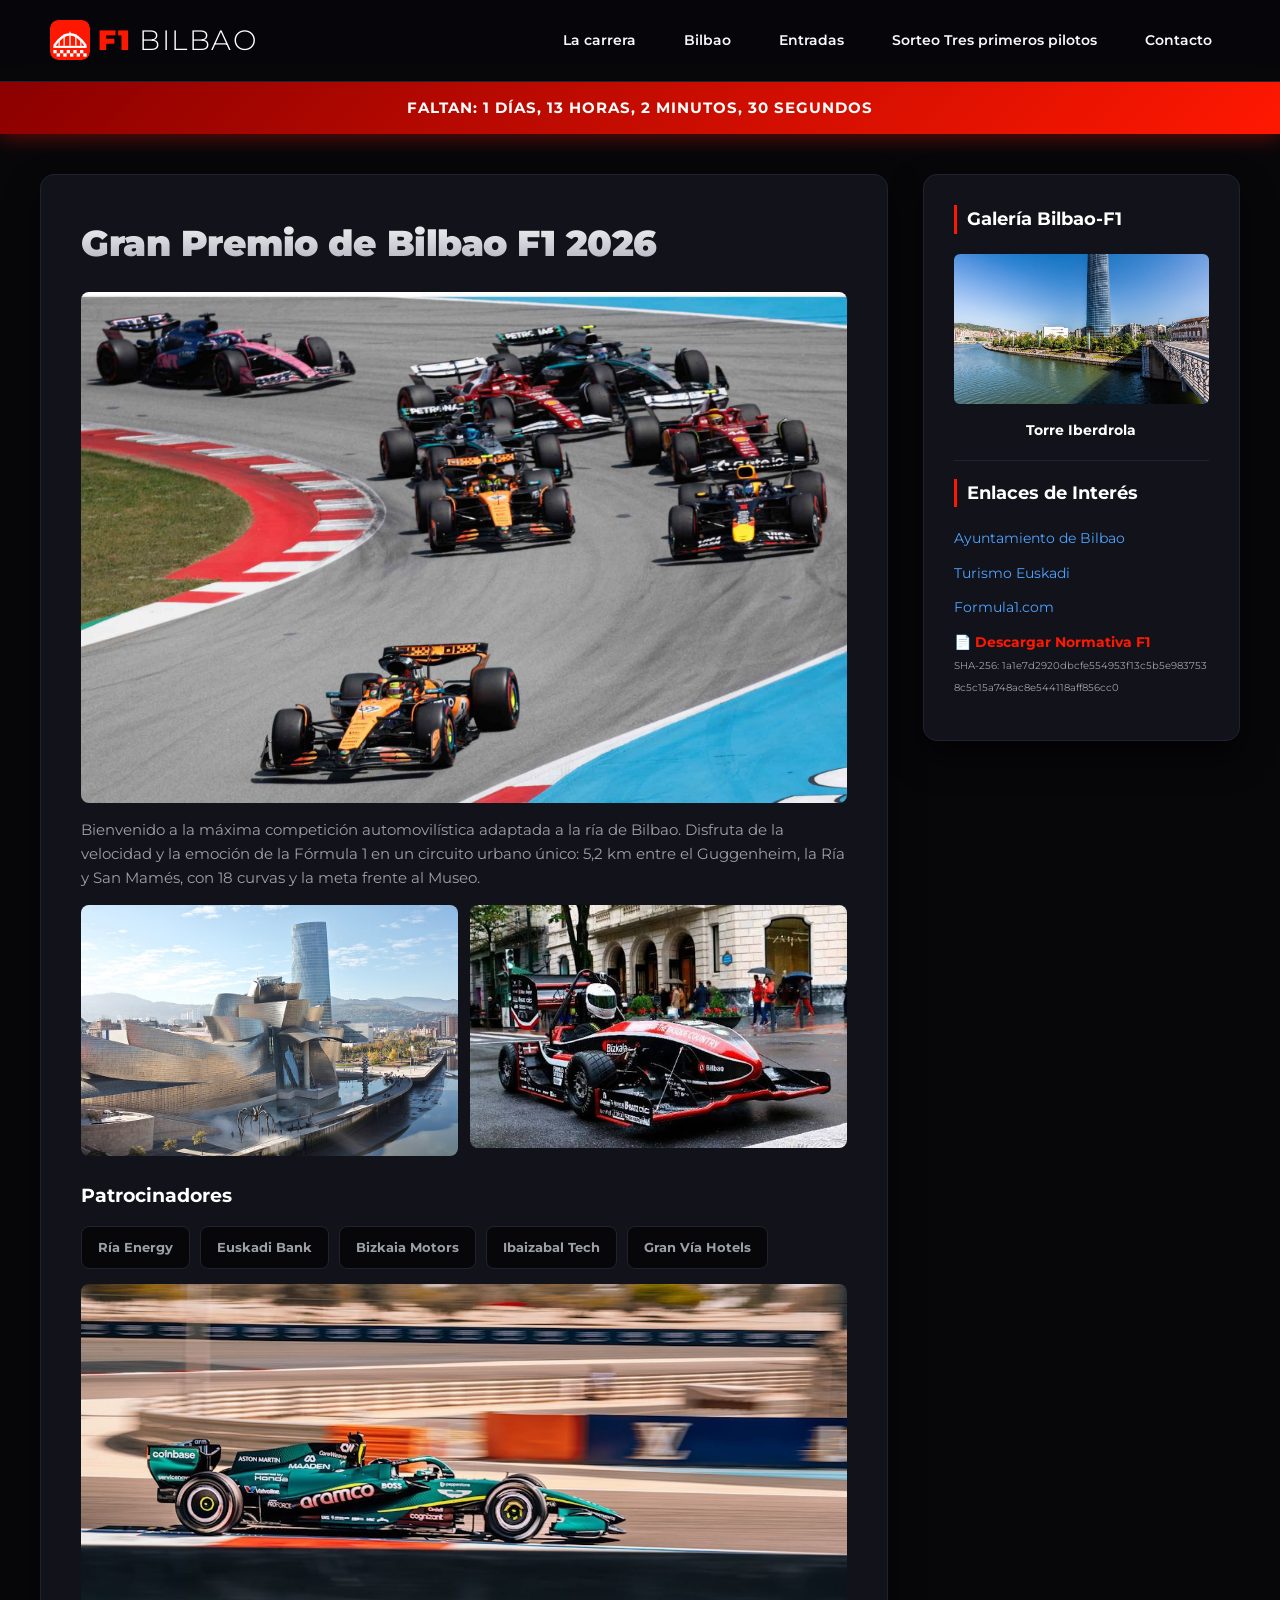
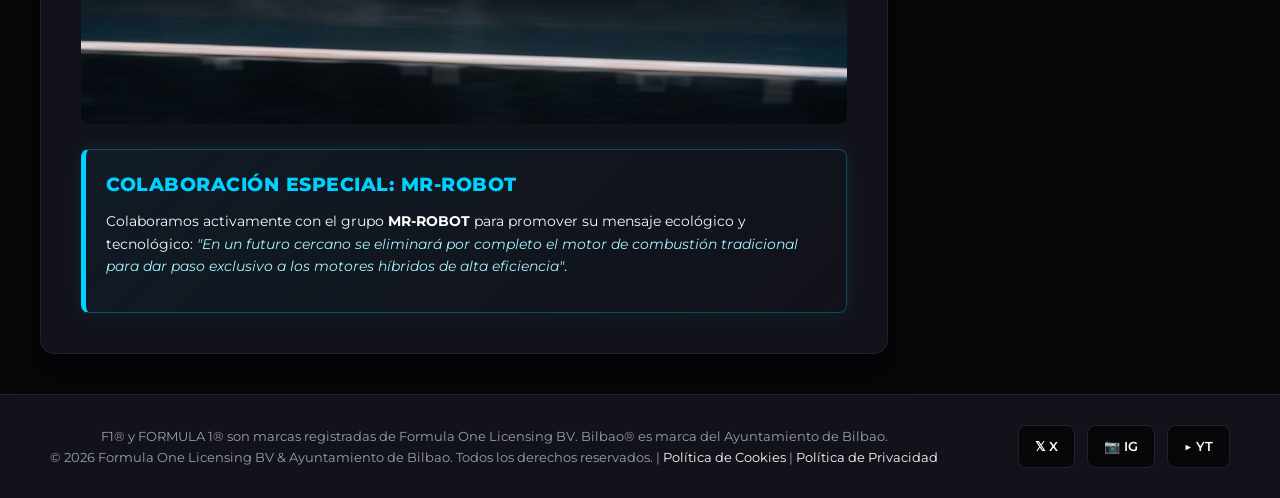
<file: app/index.html>
<!DOCTYPE html>
<html lang="es">
<head>
<meta charset="UTF-8">
<meta name="viewport" content="width=device-width, initial-scale=1">
<title>F1 Bilbao 2026</title>
<link rel="icon" href="img/logo.svg" type="image/svg+xml">
<link rel="stylesheet" href="estilos.css">
<script src="https://code.jquery.com/jquery-3.6.0.min.js"></script>
</head>
<body>
<header>
<div class="logo"><a href="index.html"><img src="img/logo.svg" alt="Logo F1 Bilbao" width="40" height="40">F1 <span>BILBAO</span></a></div>
<button class="menu-toggle" id="menu-toggle" aria-label="Abrir menú"><span></span><span></span><span></span></button>
<nav id="nav-menu"><ul>
<li><a href="#">La carrera</a><ul class="submenu"><li><a href="#">Circuito</a></li><li><a href="#">Escuderías</a></li><li><a href="#">Horarios</a></li></ul></li>
<li><a href="#">Bilbao</a><ul class="submenu"><li><a href="#">Visítanos</a></li><li><a href="#">Gastronomía</a></li><li><a href="#">Alojamiento</a></li></ul></li>
<li><a href="#">Entradas</a><ul class="submenu"><li><a href="entradas.html">Solo Carrera</a></li><li><a href="acceso.html">Acceso</a></li></ul></li>
<li><a href="sorteo.html">Sorteo Tres primeros pilotos</a></li>
<li><a href="contacto.html">Contacto</a></li></ul></nav>
</header>
<div id="contador">Faltan: <span id="tiempo-restante">Calculando...</span></div>
<div class="main-container">
<main>
<h1>Gran Premio de Bilbao F1 2026</h1>
<img class="hero" src="img/f1_bilbao.jpg" alt="Gran Premio de Bilbao">
<p>Bienvenido a la máxima competición automovilística adaptada a la ría de Bilbao. Disfruta de la velocidad y la emoción de la Fórmula 1 en un circuito urbano único: 5,2 km entre el Guggenheim, la Ría y San Mamés, con 18 curvas y la meta frente al Museo.</p>
<div class="resumen">
<img src="img/bilbao1.jpg" alt="Guggenheim Bilbao">
<img src="img/f1_car1.jpg" alt="Monoplaza de F1">
</div>
<h3>Patrocinadores</h3>
<div class="sponsors"><span>Ría Energy</span><span>Euskadi Bank</span><span>Bizkaia Motors</span><span>Ibaizabal Tech</span><span>Gran Vía Hotels</span></div>
<img class="coche" src="img/f1_car4.jpg" alt="Coche de F1">
<div class="mr-robot-card">
<h3>Colaboración Especial: MR-ROBOT</h3>
<p>Colaboramos activamente con el grupo <strong>MR-ROBOT</strong> para promover su mensaje ecológico y tecnológico: <em>"En un futuro cercano se eliminará por completo el motor de combustión tradicional para dar paso exclusivo a los motores híbridos de alta eficiencia"</em>.</p>
</div>
</main>
<aside>
<h3>Galería Bilbao-F1</h3>
<div id="carrusel-container">
<img id="carrusel-img" src="img/bilbao1.jpg" alt="Carrusel">
<p id="carrusel-titulo"></p>
</div>
<hr>
<h4>Enlaces de Interés</h4>
<ul class="enlaces">
<li><a href="https://www.bilbao.eus" target="_blank" rel="noopener">Ayuntamiento de Bilbao</a></li>
<li><a href="https://turismo.euskadi.eus" target="_blank" rel="noopener">Turismo Euskadi</a></li>
<li><a href="https://www.formula1.com" target="_blank" rel="noopener">Formula1.com</a></li>
<li><a href="docs/normativa_f1.pdf" download class="descarga">📄 Descargar Normativa F1</a><br><small>SHA-256: 1a1e7d2920dbcfe554953f13c5b5e9837538c5c15a748ac8e544118aff856cc0</small></li>
</ul>
</aside>
</div>
<footer>
<p>F1® y FORMULA 1® son marcas registradas de Formula One Licensing BV. Bilbao® es marca del Ayuntamiento de Bilbao.<br>
&copy; 2026 Formula One Licensing BV &amp; Ayuntamiento de Bilbao. Todos los derechos reservados. |
<a href="#">Política de Cookies</a> | <a href="#">Política de Privacidad</a></p>
<div class="social-icons">
<a href="https://x.com/F1" target="_blank" rel="noopener" aria-label="X">𝕏 X</a>
<a href="https://www.instagram.com/f1/" target="_blank" rel="noopener" aria-label="Instagram">📷 IG</a>
<a href="https://www.youtube.com/@Formula1" target="_blank" rel="noopener" aria-label="YouTube">▶️ YT</a>
</div></footer>
<script src="codigo.js"></script>
</body>
</html>
</file>
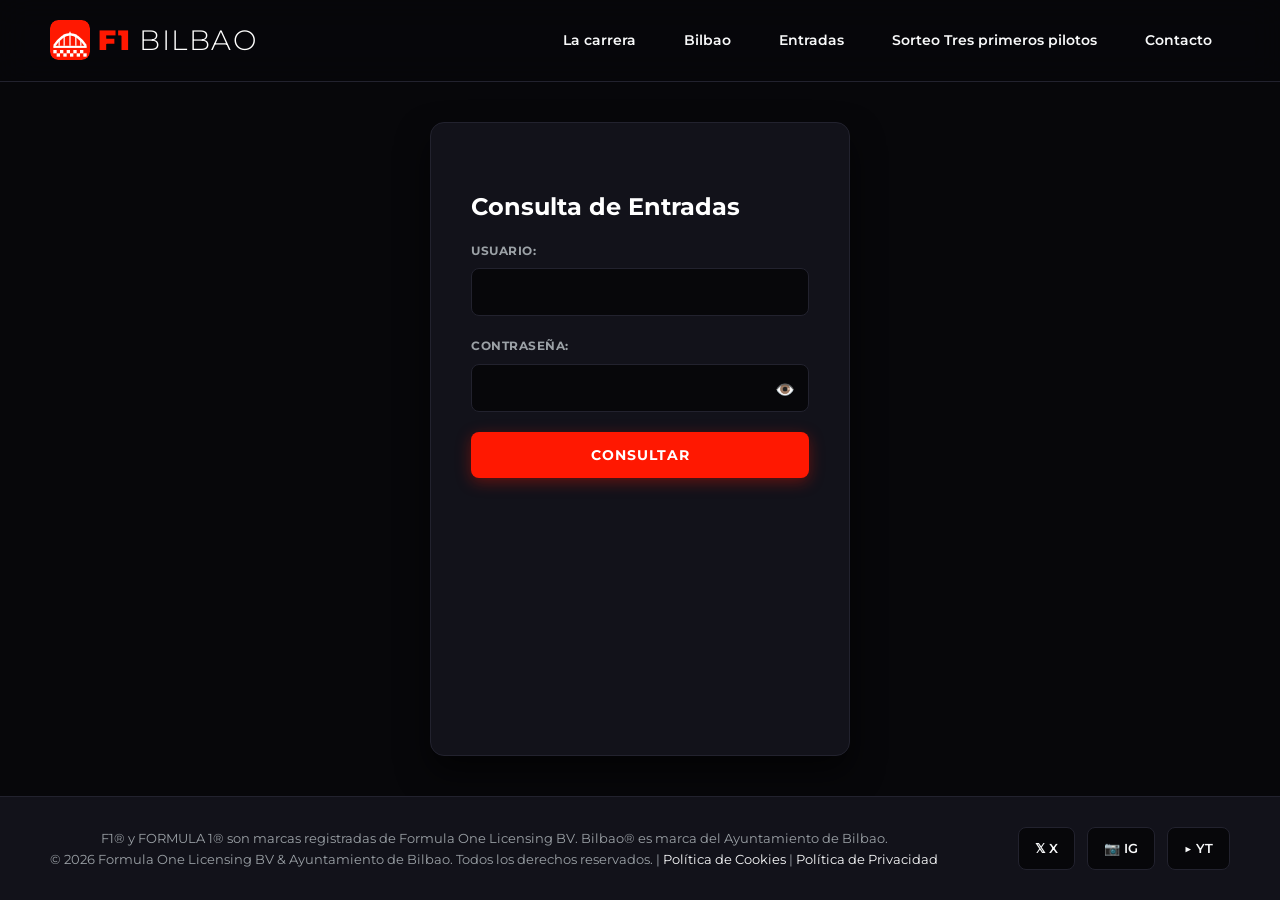
<file: app/acceso.html>
<!DOCTYPE html>
<html lang="es">
<head>
<meta charset="UTF-8">
<meta name="viewport" content="width=device-width, initial-scale=1">
<title>Acceso - F1 Bilbao</title>
<link rel="icon" href="img/logo.svg" type="image/svg+xml">
<link rel="stylesheet" href="estilos.css">
<script src="https://code.jquery.com/jquery-3.6.0.min.js"></script>
</head>
<body>
<header>
<div class="logo"><a href="index.html"><img src="img/logo.svg" alt="Logo F1 Bilbao" width="40" height="40">F1 <span>BILBAO</span></a></div>
<button class="menu-toggle" id="menu-toggle" aria-label="Abrir menú"><span></span><span></span><span></span></button>
<nav id="nav-menu"><ul>
<li><a href="#">La carrera</a><ul class="submenu"><li><a href="#">Circuito</a></li><li><a href="#">Escuderías</a></li><li><a href="#">Horarios</a></li></ul></li>
<li><a href="#">Bilbao</a><ul class="submenu"><li><a href="#">Visítanos</a></li><li><a href="#">Gastronomía</a></li><li><a href="#">Alojamiento</a></li></ul></li>
<li><a href="#">Entradas</a><ul class="submenu"><li><a href="entradas.html">Solo Carrera</a></li><li><a href="acceso.html">Acceso</a></li></ul></li>
<li><a href="sorteo.html">Sorteo Tres primeros pilotos</a></li>
<li><a href="contacto.html">Contacto</a></li></ul></nav>
</header>

<div class="main-container centrado"><main class="estrecho" style="max-width:420px">
<h2>Consulta de Entradas</h2>
<form id="form-acceso" action="tratarDatos.php" method="POST">
<label for="usuario">Usuario:</label>
<input type="text" id="usuario" name="usuario" autocomplete="username">
<label for="password">Contraseña:</label>
<div class="pwd-wrap"><input type="password" id="password" name="password" autocomplete="current-password">
<span id="toggle-pwd" title="Mostrar / ocultar contraseña">👁️</span></div>
<button type="submit">Consultar</button>
</form></main></div>
<footer>
<p>F1® y FORMULA 1® son marcas registradas de Formula One Licensing BV. Bilbao® es marca del Ayuntamiento de Bilbao.<br>
&copy; 2026 Formula One Licensing BV &amp; Ayuntamiento de Bilbao. Todos los derechos reservados. |
<a href="#">Política de Cookies</a> | <a href="#">Política de Privacidad</a></p>
<div class="social-icons">
<a href="https://x.com/F1" target="_blank" rel="noopener" aria-label="X">𝕏 X</a>
<a href="https://www.instagram.com/f1/" target="_blank" rel="noopener" aria-label="Instagram">📷 IG</a>
<a href="https://www.youtube.com/@Formula1" target="_blank" rel="noopener" aria-label="YouTube">▶️ YT</a>
</div></footer>
<script src="codigo.js"></script>
</body>
</html>
</file>
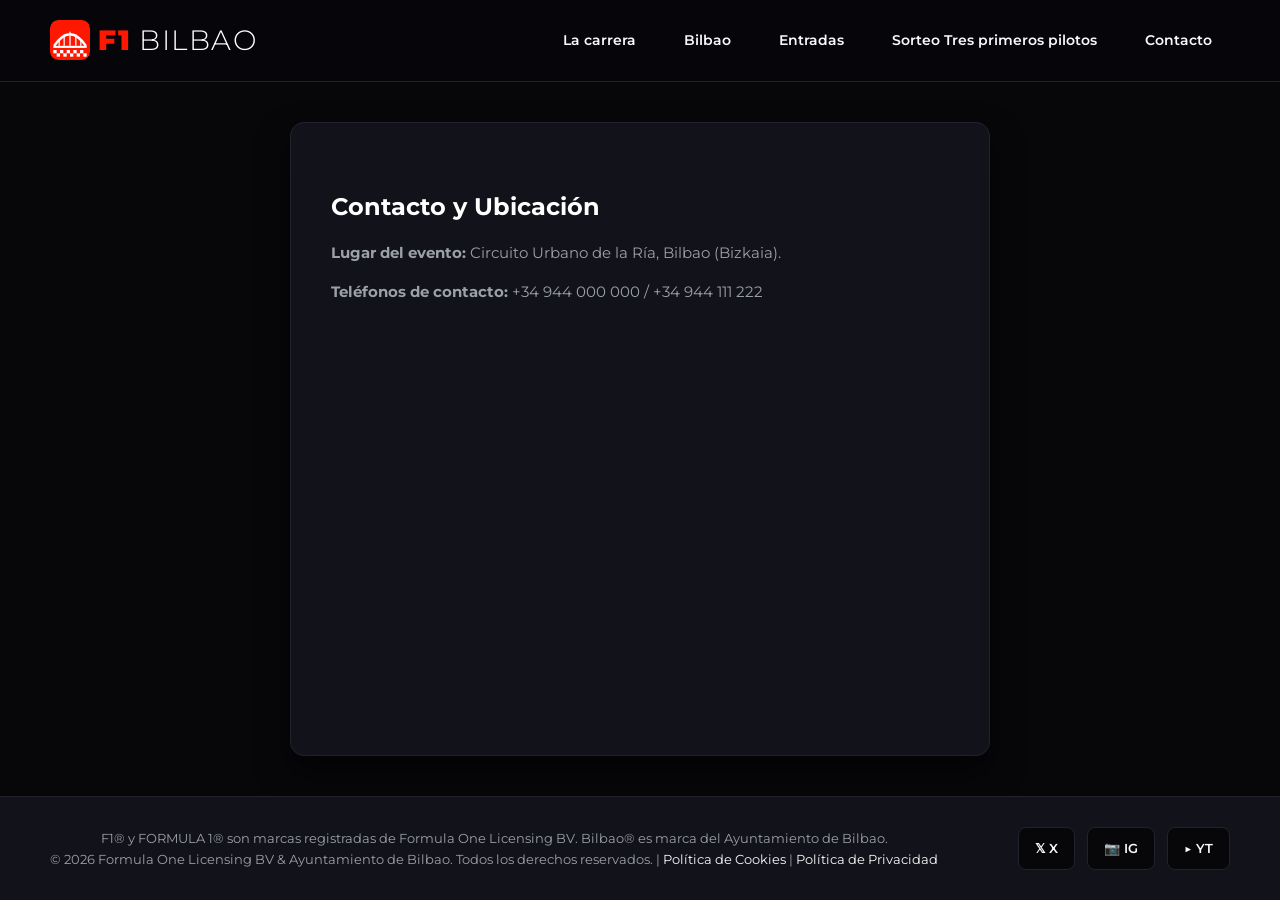
<file: app/contacto.html>
<!DOCTYPE html>
<html lang="es">
<head>
<meta charset="UTF-8">
<meta name="viewport" content="width=device-width, initial-scale=1">
<title>Contacto - F1 Bilbao</title>
<link rel="icon" href="img/logo.svg" type="image/svg+xml">
<link rel="stylesheet" href="estilos.css">
<script src="https://code.jquery.com/jquery-3.6.0.min.js"></script>
</head>
<body>
<header>
<div class="logo"><a href="index.html"><img src="img/logo.svg" alt="Logo F1 Bilbao" width="40" height="40">F1 <span>BILBAO</span></a></div>
<button class="menu-toggle" id="menu-toggle" aria-label="Abrir menú"><span></span><span></span><span></span></button>
<nav id="nav-menu"><ul>
<li><a href="#">La carrera</a><ul class="submenu"><li><a href="#">Circuito</a></li><li><a href="#">Escuderías</a></li><li><a href="#">Horarios</a></li></ul></li>
<li><a href="#">Bilbao</a><ul class="submenu"><li><a href="#">Visítanos</a></li><li><a href="#">Gastronomía</a></li><li><a href="#">Alojamiento</a></li></ul></li>
<li><a href="#">Entradas</a><ul class="submenu"><li><a href="entradas.html">Solo Carrera</a></li><li><a href="acceso.html">Acceso</a></li></ul></li>
<li><a href="sorteo.html">Sorteo Tres primeros pilotos</a></li>
<li><a href="contacto.html">Contacto</a></li></ul></nav>
</header>

<div class="main-container centrado"><main class="estrecho" style="max-width:700px">
<h2>Contacto y Ubicación</h2>
<p><strong>Lugar del evento:</strong> Circuito Urbano de la Ría, Bilbao (Bizkaia).</p>
<p><strong>Teléfonos de contacto:</strong> +34 944 000 000 / +34 944 111 222</p>
<iframe class="mapa" title="Mapa de Bilbao" src="https://www.google.com/maps?q=Guggenheim+Bilbao&output=embed" height="320" allowfullscreen loading="lazy"></iframe>
</main></div>
<footer>
<p>F1® y FORMULA 1® son marcas registradas de Formula One Licensing BV. Bilbao® es marca del Ayuntamiento de Bilbao.<br>
&copy; 2026 Formula One Licensing BV &amp; Ayuntamiento de Bilbao. Todos los derechos reservados. |
<a href="#">Política de Cookies</a> | <a href="#">Política de Privacidad</a></p>
<div class="social-icons">
<a href="https://x.com/F1" target="_blank" rel="noopener" aria-label="X">𝕏 X</a>
<a href="https://www.instagram.com/f1/" target="_blank" rel="noopener" aria-label="Instagram">📷 IG</a>
<a href="https://www.youtube.com/@Formula1" target="_blank" rel="noopener" aria-label="YouTube">▶️ YT</a>
</div></footer>
<script src="codigo.js"></script>
</body>
</html>
</file>
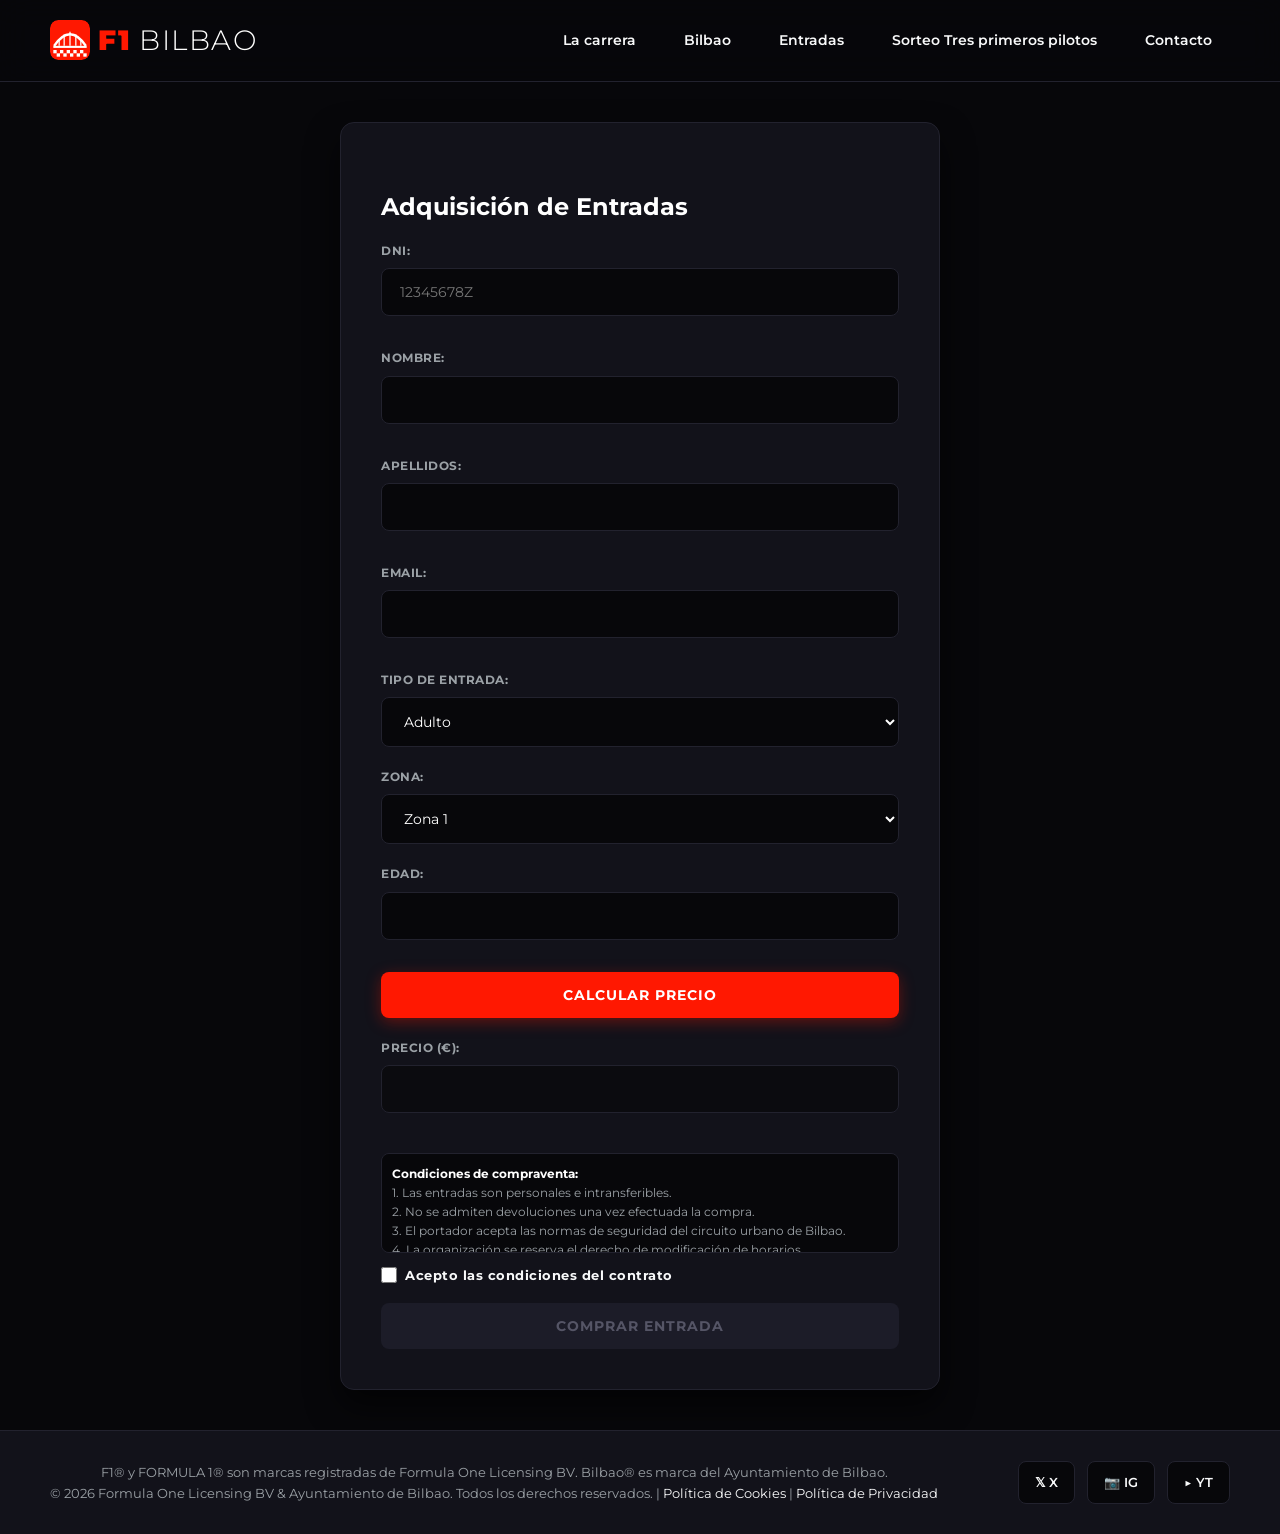
<file: app/entradas.html>
<!DOCTYPE html>
<html lang="es">
<head>
<meta charset="UTF-8">
<meta name="viewport" content="width=device-width, initial-scale=1">
<title>Comprar Entradas - F1 Bilbao</title>
<link rel="icon" href="img/logo.svg" type="image/svg+xml">
<link rel="stylesheet" href="estilos.css">
<script src="https://code.jquery.com/jquery-3.6.0.min.js"></script>
</head>
<body>
<header>
<div class="logo"><a href="index.html"><img src="img/logo.svg" alt="Logo F1 Bilbao" width="40" height="40">F1 <span>BILBAO</span></a></div>
<button class="menu-toggle" id="menu-toggle" aria-label="Abrir menú"><span></span><span></span><span></span></button>
<nav id="nav-menu"><ul>
<li><a href="#">La carrera</a><ul class="submenu"><li><a href="#">Circuito</a></li><li><a href="#">Escuderías</a></li><li><a href="#">Horarios</a></li></ul></li>
<li><a href="#">Bilbao</a><ul class="submenu"><li><a href="#">Visítanos</a></li><li><a href="#">Gastronomía</a></li><li><a href="#">Alojamiento</a></li></ul></li>
<li><a href="#">Entradas</a><ul class="submenu"><li><a href="entradas.html">Solo Carrera</a></li><li><a href="acceso.html">Acceso</a></li></ul></li>
<li><a href="sorteo.html">Sorteo Tres primeros pilotos</a></li>
<li><a href="contacto.html">Contacto</a></li></ul></nav>
</header>

<div class="main-container centrado"><main class="estrecho">
<h2>Adquisición de Entradas</h2>
<form id="form-entradas" action="tratarDatos.php" method="POST" novalidate>
<label for="dni">DNI:</label>
<input type="text" id="dni" name="dni" placeholder="12345678Z" maxlength="9" autocomplete="off"><span id="err-dni" class="error-msg"></span>
<label for="nombre">Nombre:</label>
<input type="text" id="nombre" name="nombre"><span id="err-nombre" class="error-msg"></span>
<label for="apellidos">Apellidos:</label>
<input type="text" id="apellidos" name="apellidos"><span id="err-apellidos" class="error-msg"></span>
<label for="email">Email:</label>
<input type="email" id="email" name="email"><span id="err-email" class="error-msg"></span>
<label for="tipo-entrada">Tipo de entrada:</label>
<select id="tipo-entrada" name="tipo_entrada"><option value="adulto">Adulto</option><option value="infantil">Infantil</option></select>
<label for="zona">Zona:</label>
<select id="zona" name="zona"><option value="zona1">Zona 1</option><option value="zona2">Zona 2</option></select>
<label for="edad">Edad:</label>
<input type="number" id="edad" name="edad" min="0" max="120"><span id="err-edad" class="error-msg"></span>
<button type="button" id="btn-calcular">Calcular precio</button>
<label for="precio" style="margin-top:20px">Precio (€):</label>
<input type="text" id="precio" disabled><span id="err-precio" class="error-msg"></span>
<input type="hidden" id="precio-hidden" name="precio">
<div class="condiciones"><strong>Condiciones de compraventa:</strong><br>
1. Las entradas son personales e intransferibles.<br>
2. No se admiten devoluciones una vez efectuada la compra.<br>
3. El portador acepta las normas de seguridad del circuito urbano de Bilbao.<br>
4. La organización se reserva el derecho de modificación de horarios.<br>
5. Los menores de edad deberán acceder acompañados de un adulto.<br>
6. Los datos personales se tratarán conforme a la Política de Privacidad.<br>
7. La organización podrá denegar el acceso por motivos de seguridad.</div>
<label class="check"><input type="checkbox" id="acepto-condiciones"> Acepto las condiciones del contrato</label>
<button type="submit" id="btn-comprar" disabled>Comprar Entrada</button>
</form></main></div>
<footer>
<p>F1® y FORMULA 1® son marcas registradas de Formula One Licensing BV. Bilbao® es marca del Ayuntamiento de Bilbao.<br>
&copy; 2026 Formula One Licensing BV &amp; Ayuntamiento de Bilbao. Todos los derechos reservados. |
<a href="#">Política de Cookies</a> | <a href="#">Política de Privacidad</a></p>
<div class="social-icons">
<a href="https://x.com/F1" target="_blank" rel="noopener" aria-label="X">𝕏 X</a>
<a href="https://www.instagram.com/f1/" target="_blank" rel="noopener" aria-label="Instagram">📷 IG</a>
<a href="https://www.youtube.com/@Formula1" target="_blank" rel="noopener" aria-label="YouTube">▶️ YT</a>
</div></footer>
<script src="codigo.js"></script>
</body>
</html>
</file>
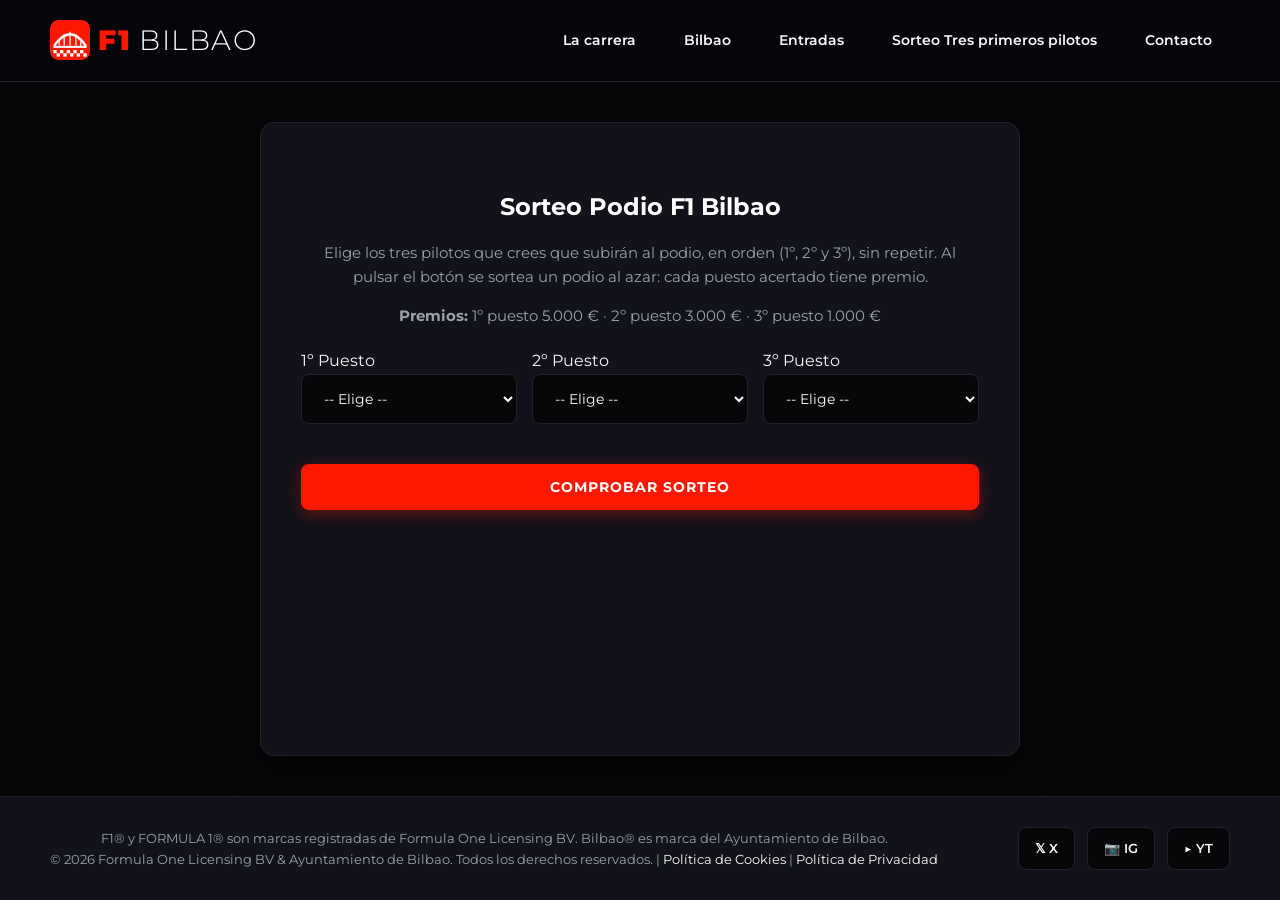
<file: app/sorteo.html>
<!DOCTYPE html>
<html lang="es">
<head>
<meta charset="UTF-8">
<meta name="viewport" content="width=device-width, initial-scale=1">
<title>Sorteo - F1 Bilbao</title>
<link rel="icon" href="img/logo.svg" type="image/svg+xml">
<link rel="stylesheet" href="estilos.css">
<script src="https://code.jquery.com/jquery-3.6.0.min.js"></script>
</head>
<body>
<header>
<div class="logo"><a href="index.html"><img src="img/logo.svg" alt="Logo F1 Bilbao" width="40" height="40">F1 <span>BILBAO</span></a></div>
<button class="menu-toggle" id="menu-toggle" aria-label="Abrir menú"><span></span><span></span><span></span></button>
<nav id="nav-menu"><ul>
<li><a href="#">La carrera</a><ul class="submenu"><li><a href="#">Circuito</a></li><li><a href="#">Escuderías</a></li><li><a href="#">Horarios</a></li></ul></li>
<li><a href="#">Bilbao</a><ul class="submenu"><li><a href="#">Visítanos</a></li><li><a href="#">Gastronomía</a></li><li><a href="#">Alojamiento</a></li></ul></li>
<li><a href="#">Entradas</a><ul class="submenu"><li><a href="entradas.html">Solo Carrera</a></li><li><a href="acceso.html">Acceso</a></li></ul></li>
<li><a href="sorteo.html">Sorteo Tres primeros pilotos</a></li>
<li><a href="contacto.html">Contacto</a></li></ul></nav>
</header>

<div class="main-container centrado"><main class="estrecho" style="text-align:center;max-width:760px">
<h2>Sorteo Podio F1 Bilbao</h2>
<p>Elige los tres pilotos que crees que subirán al podio, en orden (1º, 2º y 3º), sin repetir. Al pulsar el botón se sortea un podio al azar: cada puesto acertado tiene premio.</p>
<p><strong>Premios:</strong> 1º puesto 5.000 € · 2º puesto 3.000 € · 3º puesto 1.000 €</p>
<div class="selectores">
<div><label for="puesto1">1º Puesto</label><select id="puesto1"></select></div>
<div><label for="puesto2">2º Puesto</label><select id="puesto2"></select></div>
<div><label for="puesto3">3º Puesto</label><select id="puesto3"></select></div>
</div>
<button type="button" id="btn-sorteo">Comprobar sorteo</button>
<div id="resultado-sorteo"></div>
</main></div>
<footer>
<p>F1® y FORMULA 1® son marcas registradas de Formula One Licensing BV. Bilbao® es marca del Ayuntamiento de Bilbao.<br>
&copy; 2026 Formula One Licensing BV &amp; Ayuntamiento de Bilbao. Todos los derechos reservados. |
<a href="#">Política de Cookies</a> | <a href="#">Política de Privacidad</a></p>
<div class="social-icons">
<a href="https://x.com/F1" target="_blank" rel="noopener" aria-label="X">𝕏 X</a>
<a href="https://www.instagram.com/f1/" target="_blank" rel="noopener" aria-label="Instagram">📷 IG</a>
<a href="https://www.youtube.com/@Formula1" target="_blank" rel="noopener" aria-label="YouTube">▶️ YT</a>
</div></footer>
<script src="codigo.js"></script>
</body>
</html>
</file>
<file: app/estilos.css>
@import url('https://fonts.googleapis.com/css2?family=Montserrat:ital,wght@0,300;0,400;0,500;0,700;0,900;1,400&display=swap');

:root {
    --bg-base: #07070a;
    --bg-surface: #12121a;
    --bg-surface-hover: #1c1c28;
    --accent-red: #ff1801;
    --accent-red-glow: rgba(255, 24, 1, 0.35);
    --text-main: #f8f9fa;
    --text-muted: #9ba1a6;
    --border-subtle: #22222e;
    --shadow-premium: 0 16px 32px rgba(0, 0, 0, 0.6);
    --radius-lg: 14px;
    --radius-sm: 8px;
}

#novedades-version {
    margin: 0.75rem 0 1.25rem;
    padding: 0.75rem 1rem;
    border-left: 4px solid var(--accent-red);
    background: var(--bg-surface);
    color: var(--text-main);
    font-weight: 600;
}

* {
    box-sizing: border-box;
    margin: 0;
    padding: 0;
    font-family: 'Montserrat', sans-serif;
}

body {
    background-color: var(--bg-base);
    color: var(--text-main);
    display: flex;
    flex-direction: column;
    min-height: 100vh;
    overflow-x: hidden;
    line-height: 1.6;
}

/* ================= HEADER & NAVEGACIÓN ================= */
header {
    background: rgba(7, 7, 10, 0.9);
    backdrop-filter: blur(16px);
    -webkit-backdrop-filter: blur(16px);
    border-bottom: 1px solid var(--border-subtle);
    display: flex;
    justify-content: space-between;
    align-items: center;
    padding: 18px 50px;
    position: sticky;
    top: 0;
    z-index: 1000;
}

.logo a {
    color: var(--accent-red);
    font-size: 28px;
    font-weight: 900;
    text-decoration: none;
    letter-spacing: 1.5px;
    display: flex;
    align-items: center;
    gap: 8px;
    text-transform: uppercase;
}

.logo span {
    color: #ffffff;
    font-weight: 300;
}

nav ul {
    list-style: none;
    display: flex;
    gap: 12px;
}

nav > ul > li {
    position: relative;
    padding-bottom: 15px; 
    margin-bottom: -15px;
}


nav a {
    color: var(--text-main);
    text-decoration: none;
    padding: 10px 18px;
    font-size: 14px;
    font-weight: 600;
    border-radius: var(--radius-sm);
    transition: all 0.3s cubic-bezier(0.4, 0, 0.2, 1);
    display: block;
}

nav a:hover {
    color: var(--accent-red);
    background: rgba(255, 24, 1, 0.08);
}

/* ================= SUBMENÚS FLOTANTES ================= */
.submenu {
    display: none;
    position: absolute;
    top: calc(100% - 5px); 
    left: 0;
    background: var(--bg-surface);
    border: 1px solid var(--border-subtle);
    border-radius: var(--radius-lg);
    list-style: none;
    min-width: 200px;
    box-shadow: var(--shadow-premium);
    z-index: 10;
    overflow: hidden;
    animation: menuSlideUp 0.25s cubic-bezier(0.16, 1, 0.3, 1);
}

@keyframes menuSlideUp {
    from { opacity: 0; transform: translateY(10px); }
    to { opacity: 1; transform: translateY(0); }
}

.submenu li a {
    padding: 14px 20px;
    font-size: 13px;
    font-weight: 500;
    color: var(--text-muted);
    border-bottom: 1px solid rgba(255, 255, 255, 0.02);
    transition: all 0.2s ease;
}

.submenu li a:hover {
    background: var(--accent-red);
    color: #fff;
    padding-left: 24px;
}

/* ================= CONTADOR DE CARRERA ================= */
#contador {
    background: linear-gradient(135deg, #8b0000 0%, var(--accent-red) 100%);
    color: white;
    text-align: center;
    padding: 14px;
    font-weight: 700;
    font-size: 15px;
    letter-spacing: 1px;
    box-shadow: 0 4px 20px var(--accent-red-glow);
    text-transform: uppercase;
}

/* ================= CONTENEDOR PRINCIPAL (LAYOUT) ================= */
.main-container {
    display: flex;
    flex: 1;
    padding: 40px;
    gap: 35px;
    max-width: 1440px;
    margin: 0 auto;
    width: 100%;
}

main {
    flex: 3;
    background: var(--bg-surface);
    border: 1px solid var(--border-subtle);
    padding: 40px;
    border-radius: var(--radius-lg);
    box-shadow: var(--shadow-premium);
}

main h1 {
    font-size: 36px;
    font-weight: 900;
    margin-bottom: 20px;
    letter-spacing: -0.5px;
    background: linear-gradient(180deg, #fff 0%, #a5a5b2 100%);
    -webkit-background-clip: text;
    -webkit-text-fill-color: transparent;
}

main h2, main h3 {
    color: #fff;
    font-weight: 700;
    margin-top: 25px;
    margin-bottom: 15px;
}

main p {
    color: var(--text-muted);
    margin-bottom: 15px;
    font-size: 15px;
}

aside {
    flex: 1;
    background: var(--bg-surface);
    border: 1px solid var(--border-subtle);
    padding: 30px;
    border-radius: var(--radius-lg);
    box-shadow: var(--shadow-premium);
    height: fit-content;
}

aside h3, aside h4 {
    color: #fff;
    font-weight: 700;
    margin-bottom: 20px;
    font-size: 18px;
    border-left: 3px solid var(--accent-red);
    padding-left: 10px;
}

/* ================= FORMULARIOS E INPUTS DE LUJO ================= */
form label {
    font-size: 12px;
    font-weight: 700;
    color: var(--text-muted);
    display: block;
    margin-bottom: 8px;
    text-transform: uppercase;
    letter-spacing: 0.5px;
}

input[type="text"],
input[type="email"],
input[type="number"],
input[type="password"],
select {
    width: 100%;
    padding: 14px 18px;
    background: var(--bg-base);
    border: 1px solid var(--border-subtle);
    color: #fff;
    border-radius: var(--radius-sm);
    font-size: 14px;
    margin-bottom: 20px;
    transition: all 0.3s ease;
}

input:focus, select:focus {
    border-color: var(--accent-red);
    box-shadow: 0 0 12px var(--accent-red-glow);
    background-color: var(--bg-surface-hover);
    outline: none;
}

button[type="submit"], button[type="button"] {
    background: var(--accent-red);
    color: white;
    border: none;
    padding: 14px 24px;
    border-radius: var(--radius-sm);
    font-weight: 700;
    font-size: 14px;
    cursor: pointer;
    transition: all 0.3s ease;
    width: 100%;
    text-transform: uppercase;
    letter-spacing: 1px;
    box-shadow: 0 4px 15px var(--accent-red-glow);
}

button[type="submit"]:hover:not(:disabled), button[type="button"]:hover {
    background: #d41300;
    transform: translateY(-2px);
    box-shadow: 0 6px 20px var(--accent-red-glow);
}

button:disabled {
    background: #1c1c28 !important;
    color: #555566 !important;
    cursor: not-allowed;
    box-shadow: none !important;
}

.error-msg {
    color: var(--accent-red);
    font-size: 12px;
    font-weight: 600;
    display: block;
    margin-top: 6px;      
    margin-bottom: 12px;  
    line-height: 1.4;
}

/* ================= PIE DE PÁGINA (FOOTER) ================= */
footer {
    background-color: var(--bg-surface);
    border-top: 1px solid var(--border-subtle);
    color: var(--text-muted);
    text-align: center;
    padding: 30px 50px;
    margin-top: auto;
    display: flex;
    justify-content: space-between;
    align-items: center;
    font-size: 13px;
}

footer a {
    color: var(--text-main);
    text-decoration: none;
    transition: color 0.2s;
}

footer a:hover {
    color: var(--accent-red);
}

.social-icons {
    display: flex;
    gap: 12px;
}

.social-icons a {
    background: var(--bg-base);
    border: 1px solid var(--border-subtle);
    padding: 10px 16px;
    border-radius: var(--radius-sm);
    font-weight: 600;
    font-size: 13px;
    transition: all 0.2s ease;
}

.social-icons a:hover {
    border-color: var(--accent-red);
    color: var(--accent-red);
    background: rgba(255, 24, 1, 0.05);
}

/* ================= CORRECCIÓN DE VISIBILIDAD EN ENTRADAS ================= */

/* Campo de precio deshabilitado: fondo oscuro legible y texto blanco */
input#precio:disabled {
    background-color: #0b0b0f !important;
    color: #ffffff !important;
    border: 1px solid var(--border-subtle) !important;
    -webkit-text-fill-color: #ffffff !important; /* Necesario para algunos navegadores en inputs disabled */
    opacity: 1 !important;
}

/* Caja de condiciones con scroll: fondo oscuro y texto claro legible */
div[style*="overflow-y: scroll"], 
div[style*="overflow-y:scroll"] {
    background-color: #12121a !important;
    color: var(--text-muted) !important;
    border: 1px solid var(--border-subtle) !important;
}

div[style*="overflow-y: scroll"] strong,
div[style*="overflow-y:scroll"] strong {
    color: #ffffff !important;
}

/* ================= BOTÓN MENÚ HAMBURGUESA ================= */
.menu-toggle {
    display: none;
    flex-direction: column;
    justify-content: space-between;
    width: 30px;
    height: 21px;
    background: transparent;
    border: none;
    cursor: pointer;
    padding: 0;
    z-index: 1001;
}

.menu-toggle span {
    width: 100%;
    height: 3px;
    background-color: var(--text-main);
    border-radius: 3px;
    transition: all 0.3s ease;
}

/* ================= MEDIA QUERIES (PANTALLAS < 992px) ================= */
@media (max-width: 992px) {
    header {
        padding: 15px 20px;
    }

    .menu-toggle {
        display: flex; /* Muestra el botón de 3 líneas en móvil */
    }

    /* Ocultar menú normal y posicionarlo como desplegable vertical */
    nav {
        display: none;
        position: absolute;
        top: 100%;
        left: 0;
        width: 100%;
        background: var(--bg-surface);
        border-bottom: 1px solid var(--border-subtle);
        padding: 20px 0;
        box-shadow: var(--shadow-premium);
    }

    nav.active {
        display: block; /* Se muestra cuando tiene la clase active */
    }

    nav > ul {
        flex-direction: column;
        gap: 0;
    }

    nav > ul > li {
        padding-bottom: 0;
        margin-bottom: 0;
        width: 100%;
    }

    nav a {
        padding: 14px 25px;
        border-radius: 0;
        border-bottom: 1px solid rgba(255, 255, 255, 0.03);
    }

    /* Submenús en versión móvil */
    .submenu {
        position: static;
        width: 100%;
        box-shadow: none;
        border: none;
        background: var(--bg-base);
        border-radius: 0;
    }

    .submenu li a {
        padding-left: 40px;
    }

    /* Layout responsive para el contenedor principal y aside */
    .main-container {
        flex-direction: column;
        padding: 20px 15px;
        gap: 20px;
    }

    footer {
        flex-direction: column;
        gap: 15px;
        text-align: center;
    }
}

/* ================= TARJETA ESPECIAL MR-ROBOT ================= */
.mr-robot-card {
    background: linear-gradient(135deg, rgba(0, 210, 255, 0.05) 0%, rgba(18, 18, 26, 0.9) 100%);
    border: 1px solid rgba(0, 210, 255, 0.3);
    border-left: 5px solid #00d2ff;
    border-radius: var(--radius-sm);
    padding: 20px;
    margin-top: 25px;
    box-shadow: 0 0 20px rgba(0, 210, 255, 0.1);
}

.mr-robot-card h3 {
    color: #00d2ff !important;
    font-weight: 800;
    margin-top: 0 !important;
    margin-bottom: 10px !important;
    text-transform: uppercase;
    letter-spacing: 0.5px;
}

.mr-robot-card p {
    color: var(--text-main) !important;
    font-size: 14px;
    line-height: 1.6;
}

.mr-robot-card strong {
    color: #ffffff;
}

.mr-robot-card em {
    color: #a5f3fc;
}

/* ================= MEJORAS ================= */
.logo a img { border-radius: 8px; }
.centrado { justify-content: center; }
main.estrecho { max-width: 600px; flex: 1; }
img.hero, img.coche { width: 100%; border-radius: var(--radius-sm); margin: 15px 0; display: block; }
.resumen { display: grid; grid-template-columns: 1fr 1fr; gap: 12px; margin: 10px 0 20px; }
.resumen img { width: 100%; border-radius: var(--radius-sm); }
.sponsors { display: flex; flex-wrap: wrap; gap: 10px; margin-bottom: 10px; }
.sponsors span { border: 1px solid var(--border-subtle); background: var(--bg-base); padding: 10px 16px; border-radius: var(--radius-sm); font-weight: 700; font-size: 13px; color: var(--text-muted); }
#carrusel-container { text-align: center; margin-bottom: 15px; }
#carrusel-img { width: 100%; height: 150px; object-fit: cover; border-radius: 6px; }
#carrusel-titulo { font-size: 14px; margin-top: 8px; font-weight: 700; color: #fff; }
aside hr { border: none; border-top: 1px solid var(--border-subtle); margin: 18px 0; }
.enlaces { list-style: none; }
.enlaces li { margin-bottom: 12px; font-size: 14px; }
.enlaces a { color: #4da3ff; text-decoration: none; }
.enlaces a.descarga { color: var(--accent-red); font-weight: 700; }
.enlaces small { color: var(--text-muted); word-break: break-all; font-size: 10px; }

input.campo-activo, select.campo-activo { border-color: var(--accent-red) !important; background-color: var(--bg-surface-hover) !important; box-shadow: 0 0 12px var(--accent-red-glow); }
input.error, select.error { border-color: var(--accent-red); }
.condiciones { border: 1px solid var(--border-subtle); background: var(--bg-base); color: var(--text-muted); height: 100px; overflow-y: scroll; padding: 10px; font-size: 12px; margin: 20px 0 12px; border-radius: var(--radius-sm); }
.condiciones strong { color: #fff; }
label.check { text-transform: none; font-size: 13px; cursor: pointer; display: flex; align-items: center; gap: 8px; margin-bottom: 18px; color: var(--text-main); }
label.check input { accent-color: var(--accent-red); width: 16px; height: 16px; }
.pwd-wrap { position: relative; }
.pwd-wrap input { padding-right: 46px; }
#toggle-pwd { position: absolute; right: 14px; top: 13px; cursor: pointer; user-select: none; }

.selectores { display: flex; gap: 15px; justify-content: space-between; margin: 20px 0; flex-wrap: wrap; }
.selectores > div { flex: 1; min-width: 150px; text-align: left; }
#resultado-sorteo { margin-top: 25px; text-align: left; }
.podio { display: grid; grid-template-columns: repeat(3, 1fr); gap: 12px; margin: 15px 0; }
.podio figure { text-align: center; border: 1px solid var(--border-subtle); border-radius: var(--radius-sm); padding: 8px; background: var(--bg-base); }
.podio figure.acierto { border-color: #2ecc71; box-shadow: 0 0 14px rgba(46,204,113,.35); }
.podio img { width: 100%; border-radius: 6px; }
.podio figcaption { font-weight: 700; font-size: 13px; margin-top: 6px; }
.res-lista { list-style: none; }
.res-lista li { padding: 8px 0; border-bottom: 1px solid var(--border-subtle); font-size: 14px; }
.mapa { width: 100%; border: 0; border-radius: var(--radius-sm); margin-top: 15px; }
@media (max-width: 992px) { .resumen { grid-template-columns: 1fr; } .podio { gap: 6px; } }
</file>
